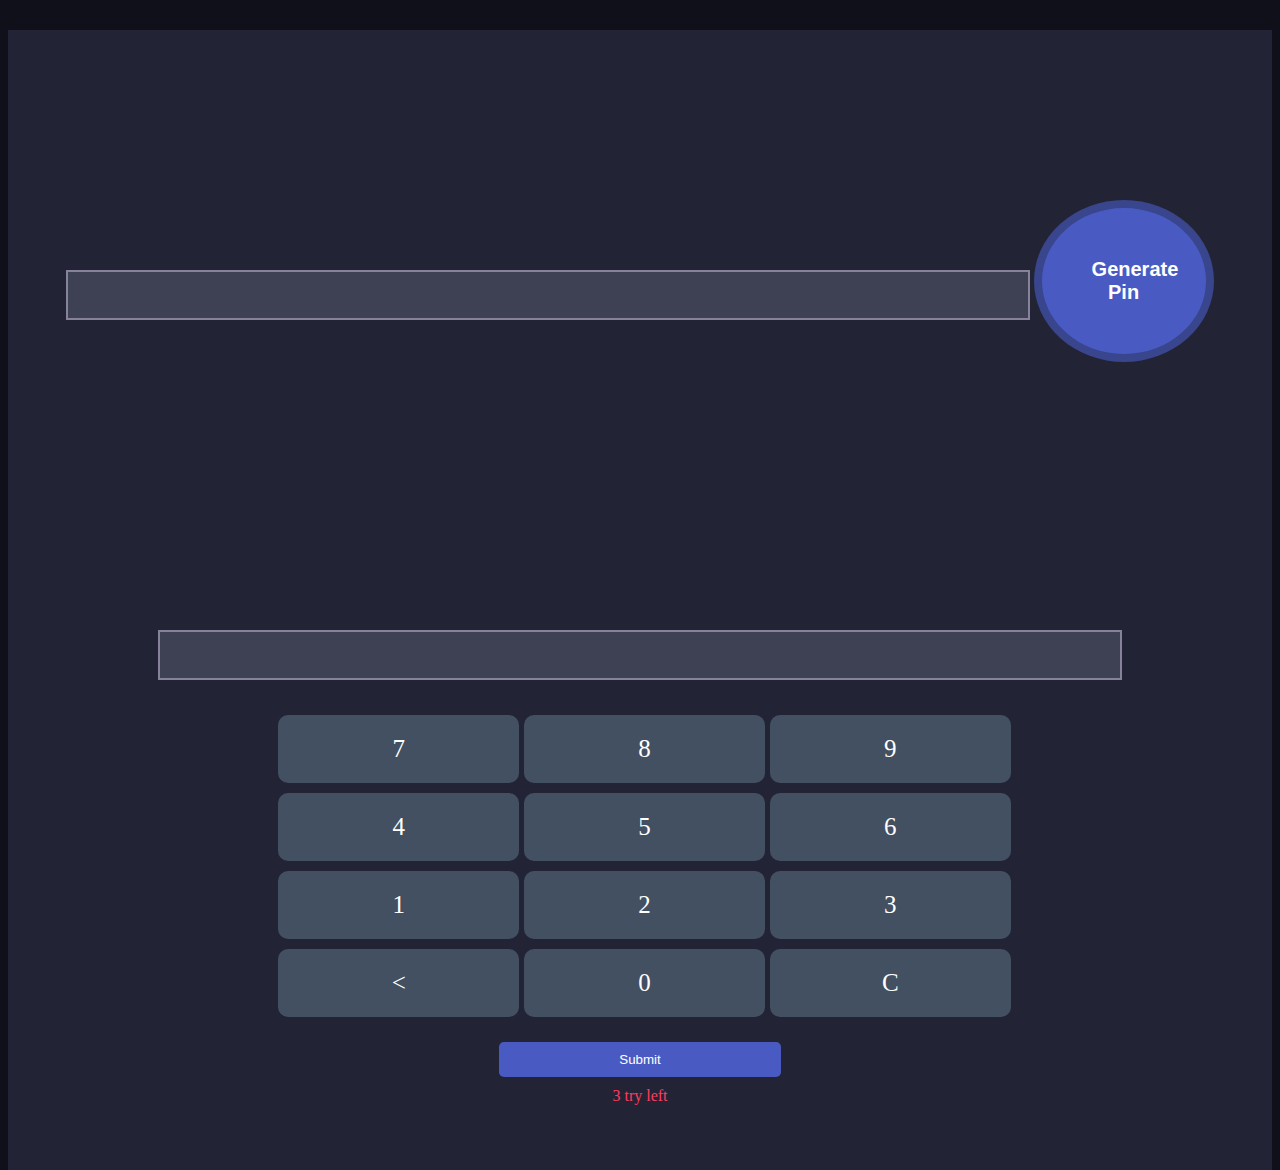
<file: test_2/pin_matching/index.html>
<!DOCTYPE html>
<html lang="en">
<head>
    <meta charset="UTF-8">
    <meta name="viewport" content="width=device-width, initial-scale=1.0">
    <title>Pin Generator</title>
    <link rel="stylesheet" href="https://stackpath.bootstrapcdn.com/bootstrap/4.5.0/css/bootstrap.min.css" integrity="sha384-9aIt2nRpC12Uk9gS9baDl411NQApFmC26EwAOH8WgZl5MYYxFfc+NcPb1dKGj7Sk" crossorigin="anonymous">
    <link rel="stylesheet" href="style.css">
</head>
<body>
    <div class="container">
        <div class="row">
            <div class="col-md-6">
                <div class="pin-generator half-width">
                    <input id="generator-input" class="form-control" type="text">
                    <button id="generate-pin" class="generate-btn">Generate Pin</button>
                </div>
            </div>
            <div class="col-md-6">
                <div class="input-section half-width">
                    <input id="type-numbers" class="form-control" type="text">
                    <div class="numbers">
                        <div id="calculator" class="calc-body">
                            <div class="calc-button-row">
                              <div class="button">7</div>
                              <div class="button">8</div>
                              <div class="button">9</div>
                            </div>
                            <div class="calc-button-row">
                              <div class="button">4</div>
                              <div class="button">5</div>
                              <div class="button">6</div>
                            </div>
                            <div class="calc-button-row">
                              <div class="button">1</div>
                              <div class="button">2</div>
                              <div class="button">3</div>
                            </div>
                            <div class="calc-button-row">
                                <div class="button">&lt;</div>
                                <div class="button">0</div>
                                <div class="button">C</div>
                            </div>
                            <div>
                                <button id="submit" type="submit" class="submit-btn">Submit</button>
                                <p class="action-left">3 try left</p>
                            </div>
                    </div>
                </div>
            </div>
        </div>
        <div class="notify-section">
            <p id="pin-wrong" class="notify">❌ Pin Didn't Match, Please try again</p>
            <p id="pin-success" class="notify">✅ Pin Matched... Secret door is opening for you</p>
        </div>
    </div>
    <!-- js -->
    <script src="./js/app.js"></script>
</body>
</html>
</file>
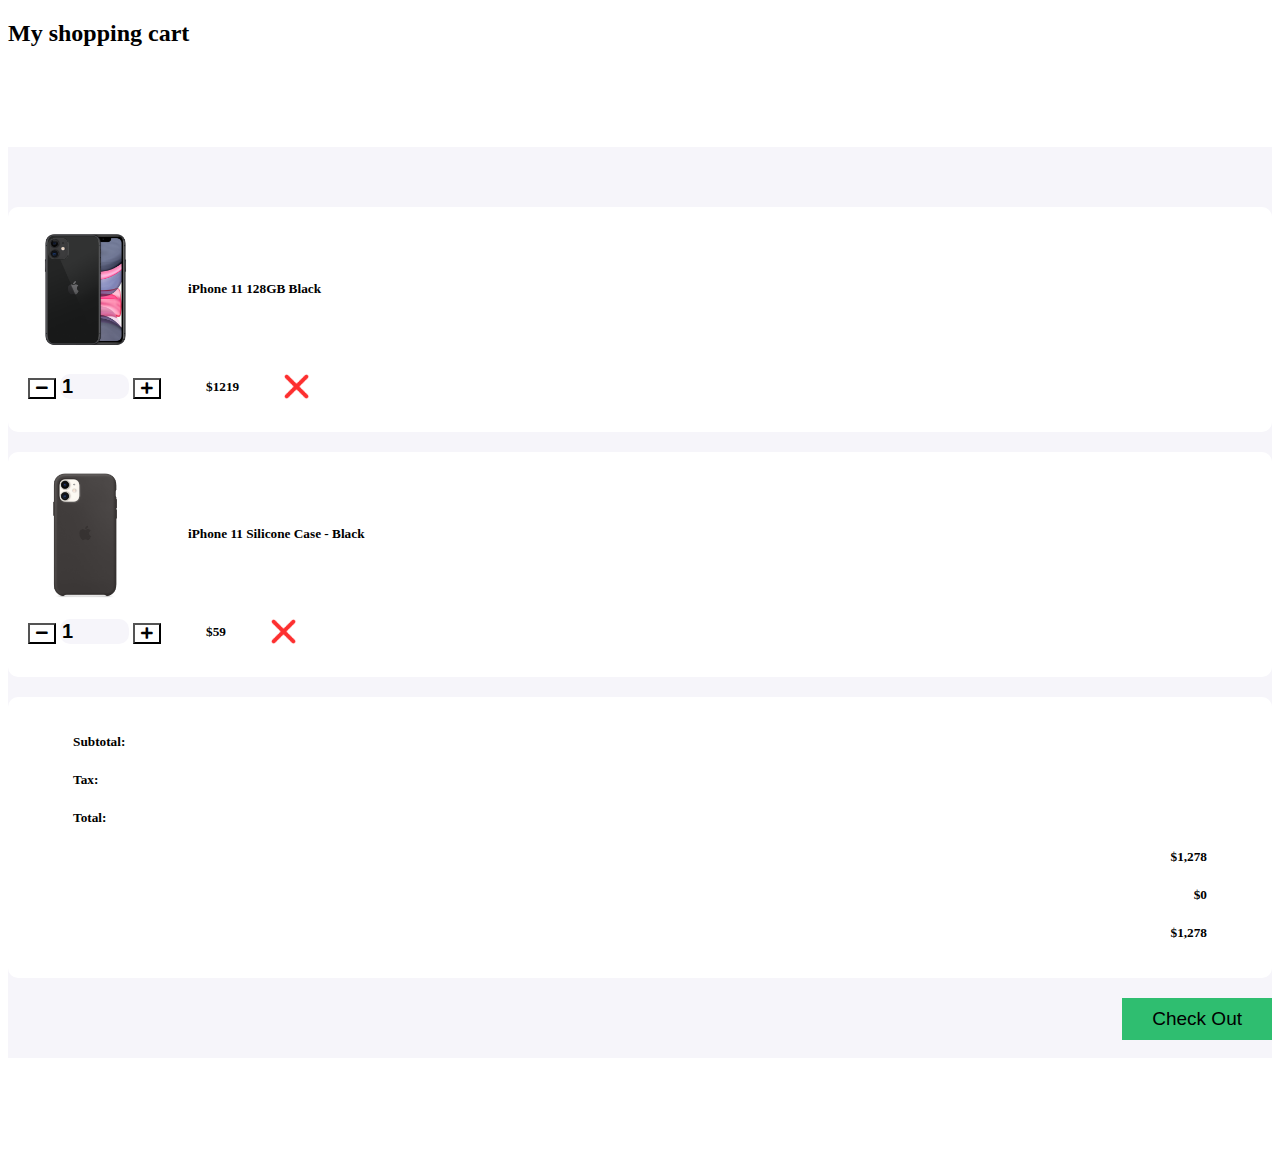
<file: test_2/shopping_cart/index.html>
<!DOCTYPE html>
<html>

<head>
   <title>Shopping Cart</title>
   <meta charset="utf-8">
   <meta name="viewport" content="width=device-width, initial-scale=1">
   <link href="https://cdn.jsdelivr.net/npm/bootstrap@5.0.2/dist/css/bootstrap.min.css" rel="stylesheet"
      integrity="sha384-EVSTQN3/azprG1Anm3QDgpJLIm9Nao0Yz1ztcQTwFspd3yD65VohhpuuCOmLASjC" crossorigin="anonymous">
   <link href="https://cdnjs.cloudflare.com/ajax/libs/font-awesome/5.11.2/css/all.css" rel="stylesheet" />
   <link href="style.css" rel="stylesheet">
</head>

<body>

   <section>
      <div class="container">
         <h2>My shopping cart</h2>
         <div class="cart">
            <div class="col-md-12 col-lg-10 mx-auto">
               <div class="cart-item">
                  <div class="row">
                     <div class="col-md-7 center-item">
                        <img src="images/product-1.png" alt="">
                        <h5>iPhone 11 128GB Black</h5>
                     </div>

                     <div class="col-md-5 center-item">
                        <div class="input-group number-spinner">
                           <button id="btn-phn-minus" class="btn btn-default"><i class="fas fa-minus"></i></button>
                           <input id="phn-input" type="number" min="0" class="form-control text-center" value="1">
                           <button id="btn-phn-plus" class="btn btn-default"><i class="fas fa-plus"></i></button>
                        </div>
                        <h5>$<span id="phn-amount">1219</span></h5>
                        <img src="images/remove.png" alt="" class="remove-item">
                     </div>
                  </div>
               </div>

               <div class="cart-item">
                  <div class="row">
                     <div class="col-md-7 center-item mx-auto">
                        <img src="images/product-2.png" alt="">
                        <h5>iPhone 11 Silicone Case - Black</h5>
                     </div>
                     <div class="col-md-5 center-item">
                        <div class="input-group number-spinner">
                           <button id="btn-case-minus" class="btn btn-default"><i class="fas fa-minus"></i></button>
                           <input id="case-input" type="number" min="0" class="form-control text-center" value="1">
                           <button id="btn-case-plus" class="btn btn-default"><i class="fas fa-plus"></i></button>

                        </div>
                        <h5>$<span id="case-amount">59</span></h5>
                        <img src="images/remove.png" alt="" class="remove-item">
                     </div>
                  </div>
               </div>

               <div class="cart-item">
                  <div class="row">

                     <div class="col-md-8">
                        <h5>Subtotal: </h5>
                        <h5>Tax:</h5>
                        <h5>Total:</h5>
                     </div>

                     <div class="col-md-4 status">
                        <h5>$<span id="sub-total">1,278</span></h5>
                        <h5>$<span id="tax-total">0</span></h5>
                        <h5>$<span id="total-amount">1,278</span></h5>
                     </div>
                  </div>
               </div>
               <div class="col-md-12 pt-4 pb-4">
                  <button type="button" class="btn btn-success check-out">Check Out</button>
               </div>
            </div>
         </div>
      </div>
   </section>
   <!-- js -->
   <script src="./js/commons.js"></script>
   <script src="./js/case.js"></script>
   <script src="./js/phone.js"></script>
</body>

</html>
</file>
<file: test_2/pin_matching/style.css>
*{
    box-sizing: border-box;
}
body {
    background: #10101B;
    height: 100vh;
}
.container {
    margin-top: 30px;
}

.half-width {
    height: 570px;
    background: #222436;
    padding: 30px;
    text-align: center;
}
.generate-btn{
    margin-top: 140px;
    width: 180px;
    padding: 50px;
    border-radius: 50%;
    border: 8px solid #39458C;
    background-color: #495BC3;
    color: #ffffff;
    font-weight: bold;
    font-size: 20px;
    text-align: center;
}
.generate-btn:focus{
    outline: none;
    box-shadow: none;
}

input[type='text']{
    background-color: #3D4153;
    padding: 10px 0px;
    color: #ffffff;
    width: 80%;
    margin: 0 auto;
    border: 2px solid #858299;
    height: 50px;
    padding: 10px;
}
input[type='text']:focus {
    background-color: #3D4153;
    color: #fff;
    font-size: 20px;
}
.numbers {
    margin: 30px 0;
}

.calc-typed {
margin-top: 20px;
font-size: 45px;
text-align: right;
color: #fff;
}

.calc-button-row {
width: 100%;
}

.button {
width: 20%;
background: #425062;
color: #fff;
padding: 20px 0;
margin: 5px;
display: inline-block;
font-size: 25px;
text-align: center;
vertical-align: middle;
margin-right: -4px;
border-radius: 10px;
cursor: pointer;
}
.blink-me {
color: #E0B612;
}
.submit-btn {
    border: none;
    margin-top: 20px;
    padding: 10px 120px;
    border-radius: 5px;
    background: #495BC3;
    color: #fff;
}
.notify {
    color: #fff;
    text-align: center;
    margin: 0 auto;
    background: #222436;
    margin-top: 20px;
    border-radius: 15px;
    padding: 5px 20px;
    display: none;
}
.notify-section{
    width: 35%;
    margin: 0 auto;
}
.action-left {
    color: #FF3C5F;
    margin-top: 10px;
}
</file>
<file: test_2/shopping_cart/style.css>
body{
	background: #fff;
}
.cart{
	margin: 100px 0;
	background-color: #F6F5FA;;
	padding: 60px 0;
}
.total-price{
	padding-bottom: 15px;
}
.cart-item{
	background-color: #fff;
	border-radius: 10px;
	padding: 15px 20px;
	margin-bottom: 20px;
}
.center-item{
    display: flex;
    align-items: center;
    justify-content: flex-start;
}
.cart-item img{
	width: 115px;
}
.cart-item h5{
    padding: 0 45px;
}
.cart-item .remove-item{
	width: 25px!important;
}
.btn-default{
	background-color: #fff;
}
.cart-item .form-control{
	background-color: #F6F5FA;
	border: none;
    width: 65px;
    border-radius: 10px!important;
    font-weight: 700;
    font-size: 20px;
}
.input-group{
	width: unset;
	flex-wrap: nowrap;
}
.status{
	text-align: right;
}
.check-out{
    float: right;
    padding: 10px 30px;
	font-size: 19px;
	background-color: #2FBE70;
	border: none;
}
</file>
